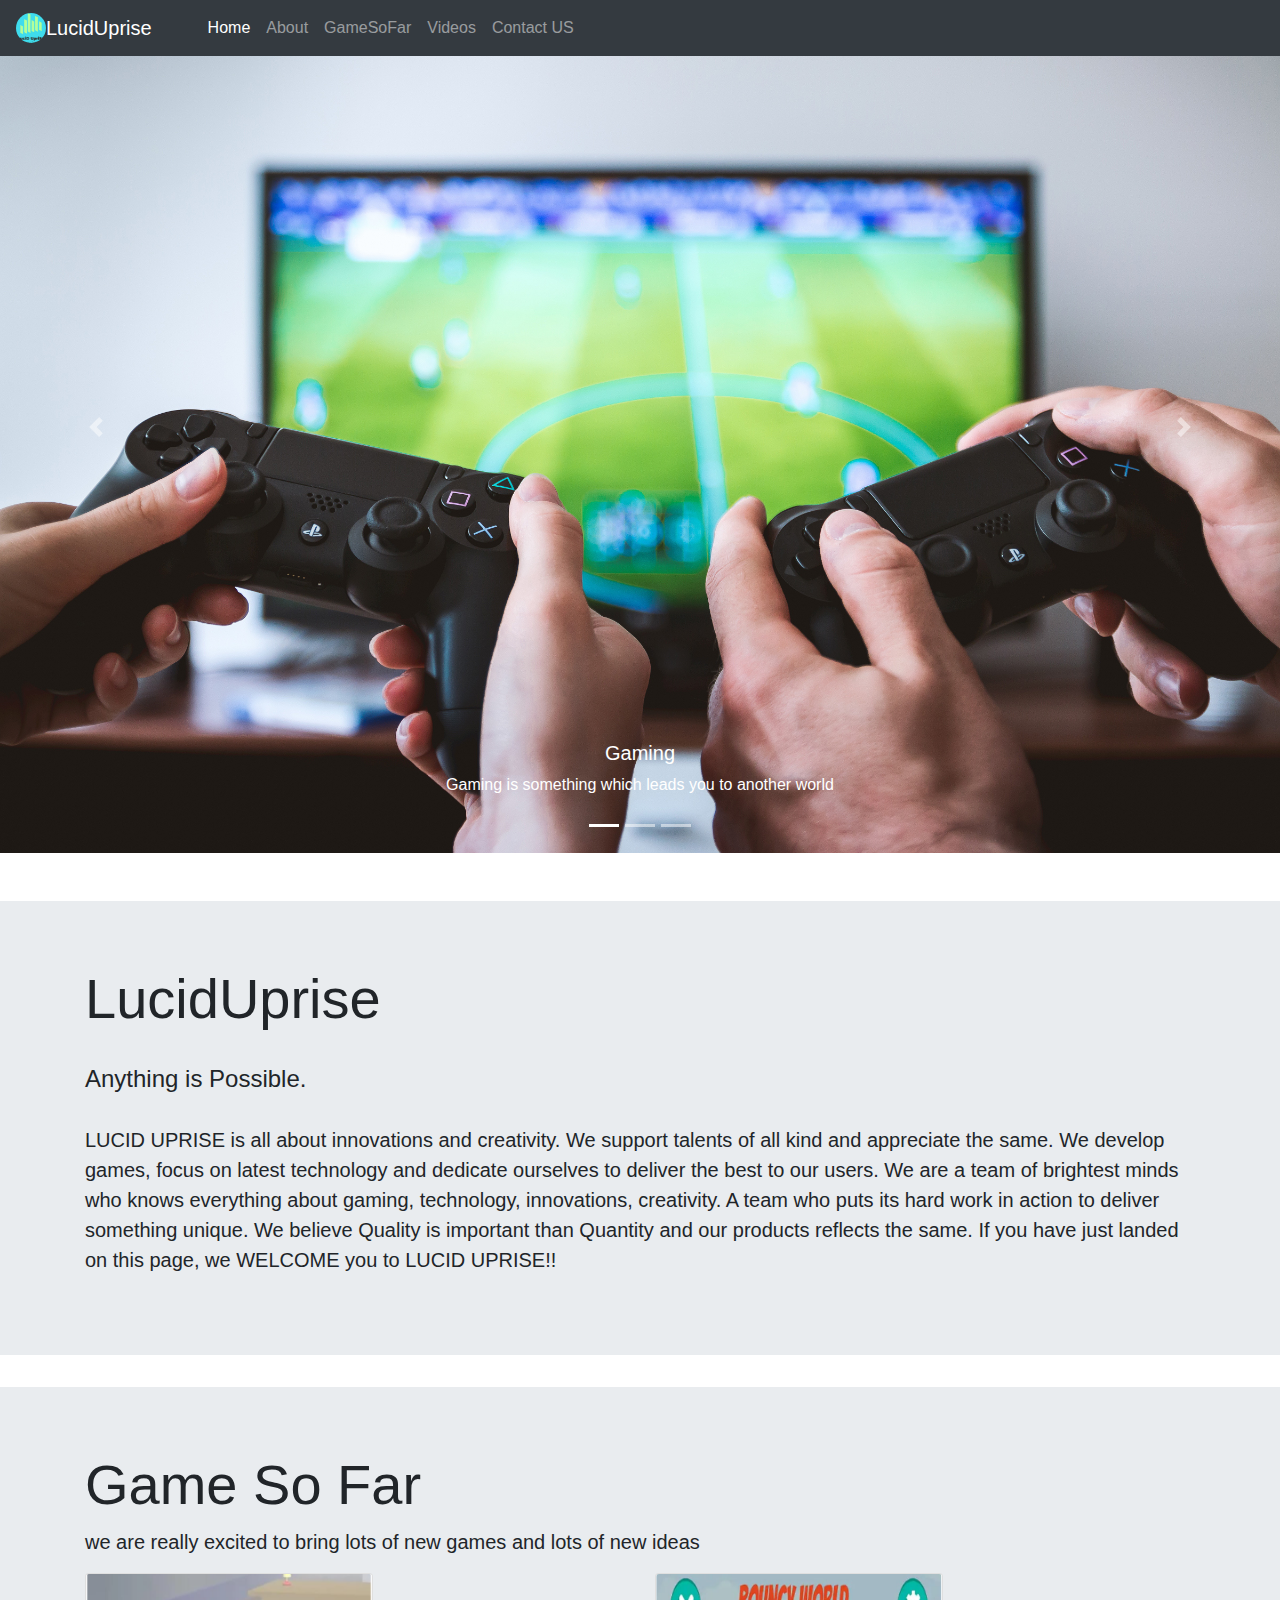
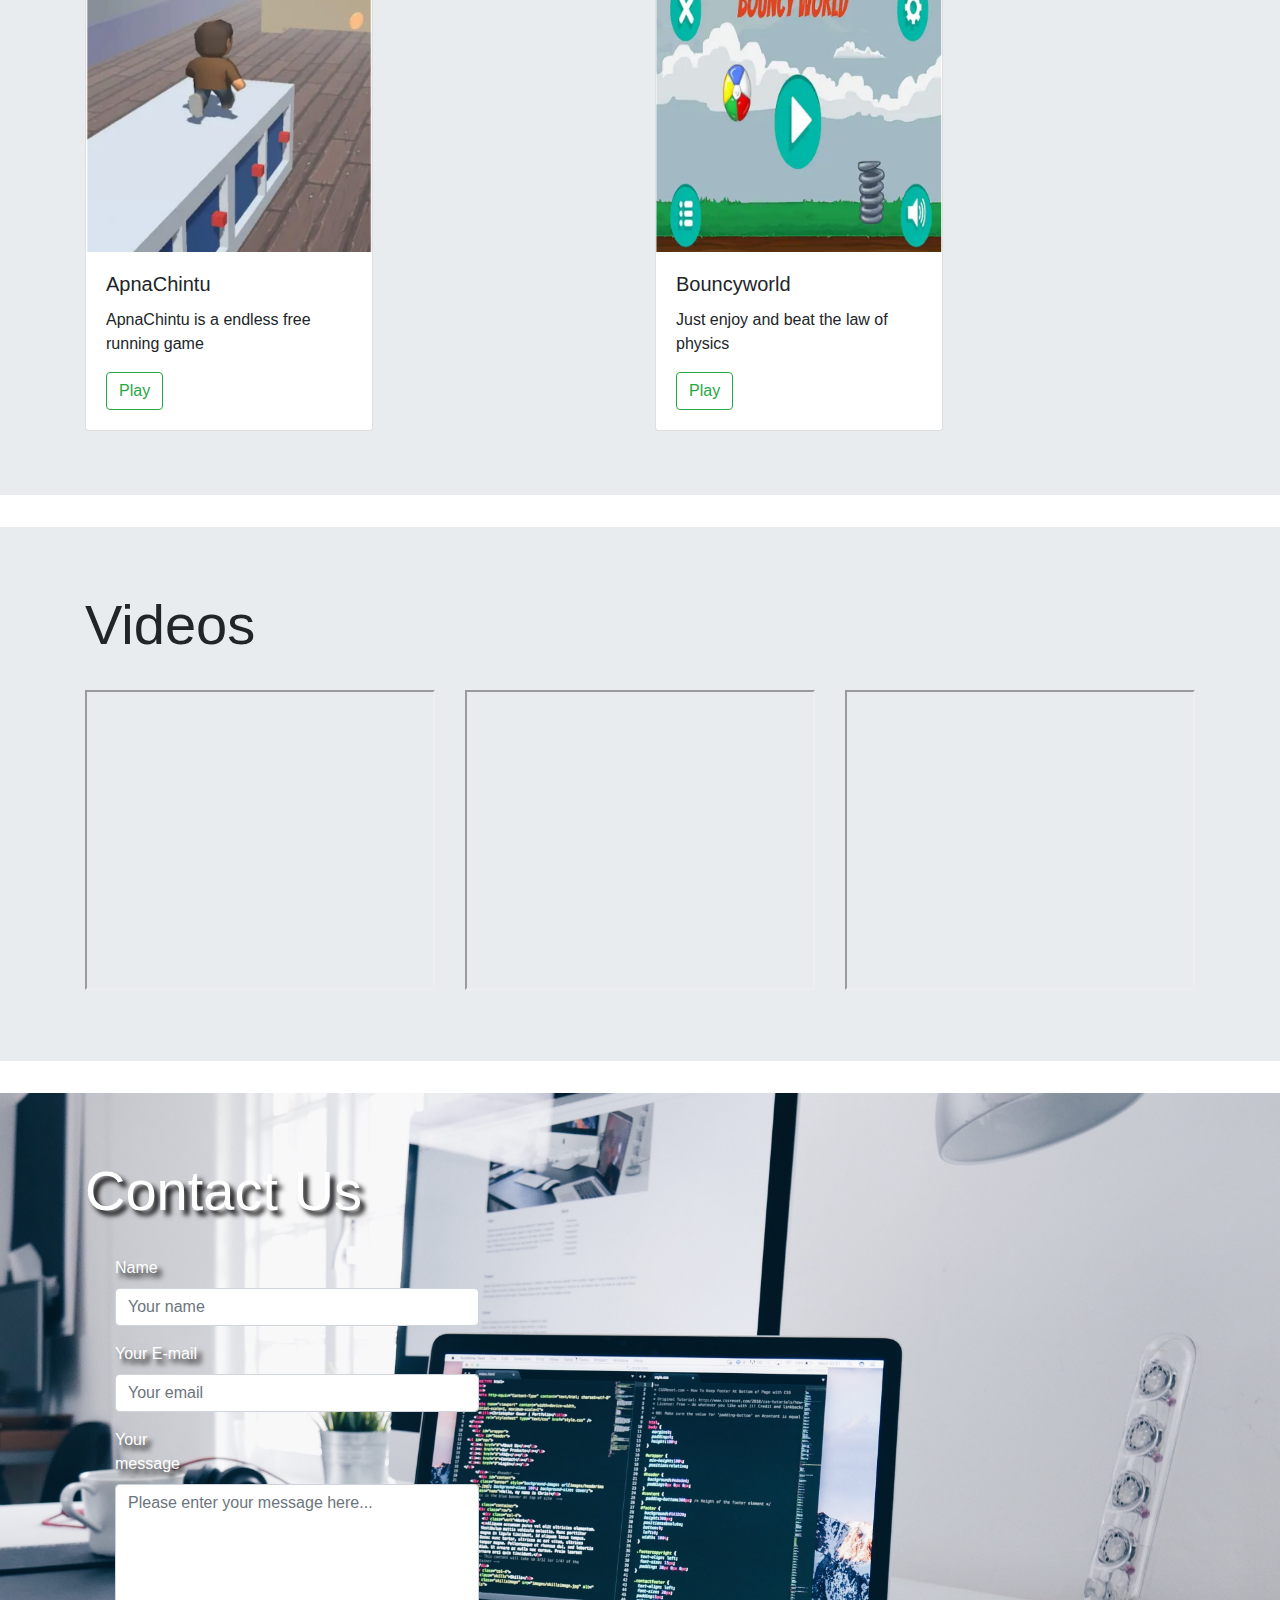
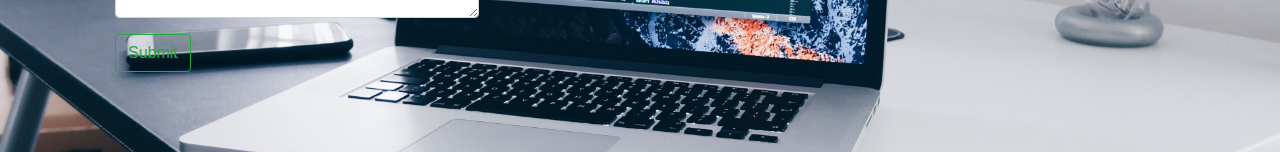
<file: index.html>
<!doctype html>
<html lang="en">
  <head>
    <!-- Required meta tags -->
    <meta charset="utf-8">
    <meta name="viewport" content="width=device-width, initial-scale=1, shrink-to-fit=no">

    <!-- Bootstrap CSS -->
    <link rel="stylesheet" href="https://stackpath.bootstrapcdn.com/bootstrap/4.3.1/css/bootstrap.min.css" integrity="sha384-ggOyR0iXCbMQv3Xipma34MD+dH/1fQ784/j6cY/iJTQUOhcWr7x9JvoRxT2MZw1T" crossorigin="anonymous">

    <title>Rishabh Matharoo</title>
  </head>
  <body bg="">
    
    <style>
    .buttoncolor{
      color: #2ecc71;
    }
    .contactusimg{
      margin-bottom: 0px;
    background-image: url("img/contactus2.jpg");
    background-position: 0% 25%;
    background-size: cover;
    background-repeat: no-repeat;
    color: white;
    text-shadow: black 0.3em 0.3em 0.3em;
      
    }
    </style>
    <!-- Optional JavaScript -->
    <!-- jQuery first, then Popper.js, then Bootstrap JS -->
    <script src="https://ajax.googleapis.com/ajax/libs/jquery/3.3.1/jquery.min.js"></script>
    <script src="https://code.jquery.com/jquery-3.3.1.slim.min.js" integrity="sha384-q8i/X+965DzO0rT7abK41JStQIAqVgRVzpbzo5smXKp4YfRvH+8abtTE1Pi6jizo" crossorigin="anonymous"></script>
    <script src="https://cdnjs.cloudflare.com/ajax/libs/popper.js/1.14.7/umd/popper.min.js" integrity="sha384-UO2eT0CpHqdSJQ6hJty5KVphtPhzWj9WO1clHTMGa3JDZwrnQq4sF86dIHNDz0W1" crossorigin="anonymous"></script>
    <script src="https://stackpath.bootstrapcdn.com/bootstrap/4.3.1/js/bootstrap.min.js" integrity="sha384-JjSmVgyd0p3pXB1rRibZUAYoIIy6OrQ6VrjIEaFf/nJGzIxFDsf4x0xIM+B07jRM" crossorigin="anonymous"></script>
    <script src="js/scrolldown.js"></script>
    <div class="fixed-top">
      <nav class="navbar navbar-expand-lg navbar navbar-dark bg-dark ">
      
        <img src="img/luciduprise.jpg" class="rounded-circle" width="30" height="30" alt="">
     
        <a class="navbar-brand" class="font-weight-bold" href="#"> LucidUprise</a>
        <button class="navbar-toggler" type="button" data-toggle="collapse" data-target="#navbarSupportedContent" aria-controls="navbarSupportedContent" aria-expanded="false" aria-label="Toggle navigation">
          <span class="navbar-toggler-icon"></span>
        </button>
      
        <div class="collapse navbar-collapse" id="navbarSupportedContent">
          <ul class="navbar-nav mr-auto">
            <li class="nav-item">
              <a class="nav-link" href="#">      </a>
            </li>
            <li class="nav-item">
              <a class="nav-link" href="#">      </a>
            </li>
            <li class="nav-item active">
              <a class="nav-link "  href="#">Home <span class="sr-only">(current)</span></a>
            </li>
            <li class="nav-item">
              <a class="nav-link" onclick="smoothScroll(document.getElementById('aboutus'))" >About</a>
            </li>
            <li class="nav-item">
              <a class="nav-link" onclick="smoothScroll(document.getElementById('gamesofar'))">GameSoFar</a>
            </li>
            
            <li class="nav-item">
              <a class="nav-link"  onclick="smoothScroll(document.getElementById('videos'))">Videos</a>
            </li>
            
            <li class="nav-item">
              <a class="nav-link"  onclick="smoothScroll(document.getElementById('contactus'))">Contact US</a>
            </li>
          </ul>
        <!--
<form class="form-inline my-2 my-lg-0">
            <input class="form-control mr-sm-2" type="search" placeholder="Search" aria-label="Search">
            <button class="btn btn-outline-success my-2 my-sm-0" type="submit">Search</button>
          </form>
        -->  
          
        </div>
      </nav>
    </div>
   
    <div class="bd-example">
      <div id="carouselExampleCaptions" class="carousel slide" data-ride="carousel">
        <ol class="carousel-indicators">
          <li data-target="#carouselExampleCaptions" data-slide-to="0" class="active"></li>
          <li data-target="#carouselExampleCaptions" data-slide-to="1"></li>
          <li data-target="#carouselExampleCaptions" data-slide-to="2"></li>
        </ol>
        <div class="carousel-inner">
          <div class="carousel-item active">
            <img src="img/jeshoots-com-250229-unsplash.jpg" class="d-block w-100" alt="...">
            <div class="carousel-caption d-none d-md-block">
              <h5>Gaming</h5>
              <p>Gaming is something which leads you to another world</p>
            </div>
          </div>
          <div class="carousel-item">
            <img src="img/emmanuel-1220413-unsplash.jpg" class="d-block w-100" alt="...">
            <div class="carousel-caption d-none d-md-block">
              <h5>Development</h5>
              <p>Development process should be always progressive and improving.</p>
            </div>
          </div>
          <div class="carousel-item">
            <img src="img/sean-do-782269-unsplash.jpg" class="d-block w-100" alt="...">
            <div class="carousel-caption d-none d-md-block">
              <h5>Fun</h5>
              <p>Fun begins when you play our games.</p>
            </div>
          </div>
        </div>
        <a class="carousel-control-prev" href="#carouselExampleCaptions" role="button" data-slide="prev">
          <span class="carousel-control-prev-icon" aria-hidden="true"></span>
          <span class="sr-only">Previous</span>
        </a>
        <a class="carousel-control-next" href="#carouselExampleCaptions" role="button" data-slide="next">
          <span class="carousel-control-next-icon" aria-hidden="true"></span>
          <span class="sr-only">Next</span>
        </a>
      </div>
    </div> 
    <br><br>
    <div class="jumbotron jumbotron-fluid scrollabout" id="aboutus" >
       
      <div class="container" >
        <h1 class="display-4">LucidUprise</h1>
        <br>
        <h4 >Anything is Possible.</h4>
        <br>
        <p class="lead">LUCID UPRISE is all about innovations and creativity. 
          We support talents of all kind and appreciate the same. 
          We develop games, focus on latest technology and dedicate ourselves to deliver the best to our users. We are a team of brightest minds who knows everything about gaming, technology, innovations, creativity. 
          A team who puts its hard work in action to deliver something unique.
          We believe Quality is important than Quantity and our products reflects the same. If you have just landed on this page, we WELCOME you to LUCID UPRISE!!</p>
      </div>
    </div>
    <!-- GameSoFar-->
    <div class="jumbotron jumbotron-fluid" id="gamesofar">
      <div class="container" >
        <h1 class="display-4">Game So Far</h1>
        <p class="lead">
          we are really excited to bring lots of new games and lots of new ideas  
        </div>
        <!--column for games collections-->
        <div class="container">
          <div class="row">
            <div class="col-sm">
              <!--Apnachintu-->
              <div class="card " style="width: 18rem;">
                <img src="img/apnachintu.png" class="card-img-top" alt="...">
                <div class="card-body">
                  <h5 class="card-title">ApnaChintu</h5>
                  <p class="card-text">ApnaChintu is a endless free running game
                    </p>
                  <a href="https://play.google.com/store/apps/details?id=com.arenggworks.EscapeFromFire" class="btn btn-outline-success my-2 my-sm-0">Play</a>
                </div>
              </div>
            </div>
            <div class="col-sm">
              <!--BouncyWorld-->
              <div class="card " style="width: 18rem;">
                <img src="img/bouncyworld.png" class="card-img-top" alt="...">
                <div class="card-body">
                  <h5 class="card-title">Bouncyworld</h5>
                  <p class="card-text">Just enjoy and beat the law of physics
                    </p>
                  <a href="https://play.google.com/store/apps/details?id=com.Arenggworks.Bouncyworld" class="btn btn-outline-success my-2 my-sm-0">Play</a>
                </div>
              </div>
            </div>
          </div>
        </div>
     
    </div>
    <style>
    
    </style>
    <!--Videos-->
    <div class="jumbotron jumbotron-fluid" id="videos">
        <div class="container">
          <h1 class="display-4">Videos</h1>
          <br>
          <div class="container">
            
          </div>
        </div>
        <div class="container">
            <div class="row">
              <div class="col-sm">
                  <iframe width="350" height="300"
                  src="https://www.youtube.com/embed/XI7hztNHuSo">
                  </iframe>
              </div>
              <div class="col-sm">
                <iframe width="350" height="300"
                  src="https://www.youtube.com/embed/KxQGNoKoCeY">
                  </iframe>
              
              </div>
              <div class="col-sm">
                <iframe width="350" height="300"
                  src="https://www.youtube.com/embed/dV7uaP58hGk">
                  </iframe>
              
              </div>
            </div>
          </div>
      </div>
      <!--Contact us-->
      <div class="jumbotron jumbotron-fluid contactusimg" id="contactus">
          <div class="container">
            <h1 class="display-4">Contact Us</h1>
            <br>
              
      <div class="container" >
          <div class="row">
              <div class="col-md-6 col-md-offset-3">
                <div class="well well-sm">
                  <form class="form-horizontal" action="" method="post">
                  <fieldset>
                    
            
                    <!-- Name input-->
                    <div class="form-group">
                      <label class="col-md-3 control-label" for="name">Name</label>
                      <div class="col-md-9">
                        <input id="name" name="name" type="text" placeholder="Your name" class="form-control">
                      </div>
                    </div>
            
                    <!-- Email input-->
                    <div class="form-group">
                      <label class="col-md-3 control-label" for="email">Your E-mail</label>
                      <div class="col-md-9">
                        <input id="email" name="email" type="text" placeholder="Your email" class="form-control">
                      </div>
                    </div>
            
                    <!-- Message body -->
                    <div class="form-group">
                      <label class="col-md-3 control-label" for="message">Your message</label>
                      <div class="col-md-9">
                        <textarea class="form-control" id="message" name="message" placeholder="Please enter your message here..." rows="5"></textarea>
                      </div>
                    </div>
            
                    <!-- Form actions -->
                    <div class="form-group">
                      <div class="col-md-12 ">
                        <button type="submit" class="btn btn-outline-success my-2 my-sm-0">Submit</button>
                      </div>
                    </div>
                  </fieldset>
                  </form>
                </div>
              </div>
          </div>
        </div>
          </div>
        </div>
    </div>
  </body>
</html>
</file>
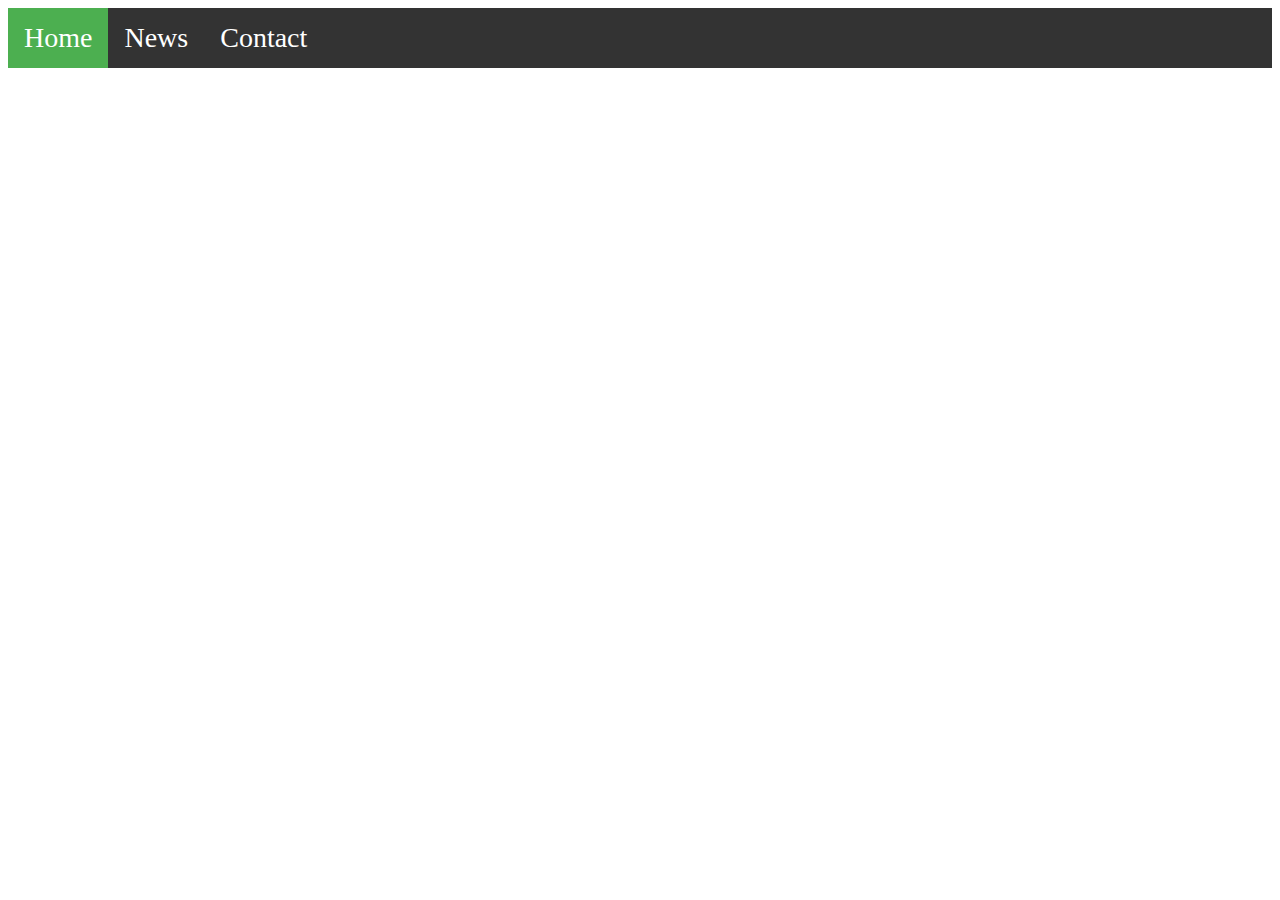
<file: demo.html>
<!DOCTYPE html>
<html>
<head>
<style>
body {
  font-size: 28px;
}

ul {
  list-style-type: none;
  margin: 0;
  padding: 0;
  overflow: hidden;
  background-color: #333;
  position: -webkit-sticky; /* Safari */
  position: sticky;
  top: 0;
}

li {
  float: left;
}

li a {
  display: block;
  color: white;
  text-align: center;
  padding: 14px 16px;
  text-decoration: none;
}

li a:hover {
  background-color: #111;
}

.active {
  background-color: #4CAF50;
}
</style>
</head>
<body>

<div class="header">
 
</div>

<ul>
  <li><a class="active" href="#home">Home</a></li>
  <li><a href="#news">News</a></li>
  <li><a href="#contact">Contact</a></li>
</ul>



</body>
</html>
</file>
